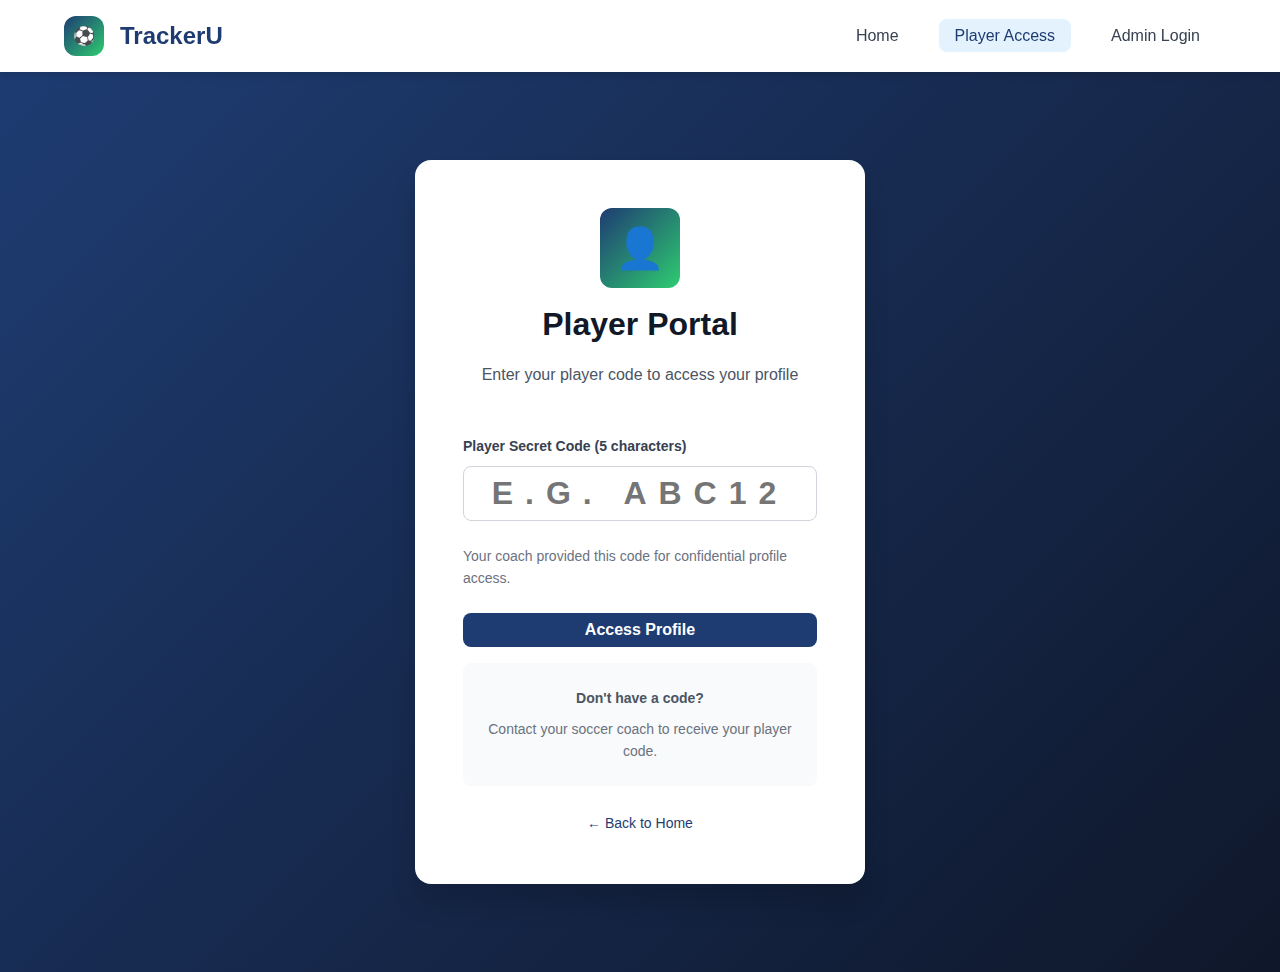
<file: player-access.html>
<!DOCTYPE html>
<html lang="en">
<head>
    <meta charset="UTF-8">
    <meta name="viewport" content="width=device-width, initial-scale=1.0">
    <title>Player Access - TrackerU</title>
    <link rel="stylesheet" href="css/styles.css">
    <style>
        .access-container {
            display: flex;
            align-items: center;
            justify-content: center;
            min-height: 100vh;
            background: linear-gradient(135deg, var(--primary), #0f172a);
        }
        
        .access-card {
            background: white;
            padding: var(--space-2xl);
            border-radius: var(--radius-xl);
            box-shadow: var(--shadow-xl);
            width: 100%;
            max-width: 450px;
        }
        
        .access-header {
            text-align: center;
            margin-bottom: var(--space-2xl);
        }
        
        .access-icon {
            width: 80px;
            height: 80px;
            background: linear-gradient(135deg, var(--primary), var(--secondary));
            border-radius: var(--radius-lg);
            display: flex;
            align-items: center;
            justify-content: center;
            color: white;
            font-size: 40px;
            margin: 0 auto var(--space-md);
        }
        
        .code-input-group {
            position: relative;
            margin-bottom: var(--space-lg);
        }
        
        .code-input {
            font-size: 32px !important;
            text-align: center;
            letter-spacing: 12px;
            font-weight: 700;
            text-transform: uppercase;
        }
    </style>
</head>
<body>
    <!-- Navigation -->
    <nav class="navbar">
        <div class="navbar-container">
            <div class="navbar-brand">
                <div class="navbar-brand-icon">⚽</div>
                <span>TrackerU</span>
            </div>
            <ul class="navbar-menu">
                <li><a href="index.html">Home</a></li>
                <li><a href="player-access.html" class="active">Player Access</a></li>
                <li><a href="admin-login.html">Admin Login</a></li>
            </ul>
        </div>
    </nav>

    <div class="access-container">
        <div class="access-card">
            <div class="access-header">
                <div class="access-icon">👤</div>
                <h1>Player Portal</h1>
                <p style="color: var(--gray-600);">Enter your player code to access your profile</p>
            </div>

            <form id="accessForm">
                <div class="form-group">
                    <label class="form-label">Player Secret Code (5 characters)</label>
                    <div class="code-input-group">
                        <input 
                            type="text" 
                            class="form-input code-input" 
                            id="playerCode" 
                            maxlength="5"
                            placeholder="E.G. ABC12"
                            autocomplete="off"
                            required
                        >
                    </div>
                    <p style="color: var(--gray-500); font-size: var(--font-size-sm);">
                        Your coach provided this code for confidential profile access.
                    </p>
                </div>

                <button type="submit" class="btn btn-primary" style="width: 100%; margin-bottom: var(--space-md);">Access Profile</button>
            </form>

            <div id="errorAlert" class="alert alert-danger" style="display: none;"></div>

            <div style="text-align: center; background-color: var(--gray-50); padding: var(--space-lg); border-radius: var(--radius-md);">
                <p style="color: var(--gray-600); font-size: var(--font-size-sm); margin-bottom: var(--space-sm);">
                    <strong>Don't have a code?</strong>
                </p>
                <p style="color: var(--gray-500); font-size: var(--font-size-sm); margin: 0;">
                    Contact your soccer coach to receive your player code.
                </p>
            </div>

            <div style="text-align: center; margin-top: var(--space-lg);">
                <a href="index.html" style="color: var(--primary); font-size: var(--font-size-sm);">← Back to Home</a>
            </div>
        </div>
    </div>

    <script src="js/app.js"></script>
    <script>
        document.getElementById('accessForm').addEventListener('submit', (e) => {
            e.preventDefault();
            
            const code = document.getElementById('playerCode').value.toUpperCase().trim();
            const errorAlert = document.getElementById('errorAlert');
            
            const player = DataManager.getPlayerByCode(code);
            
            if (player) {
                Auth.setCurrentPlayerCode(code);
                window.location.href = 'player-profile.html';
            } else {
                errorAlert.textContent = 'Invalid player code. Please check and try again.';
                errorAlert.style.display = 'block';
                document.getElementById('playerCode').value = '';
            }
        });
    </script>
</body>
</html>
</file>
<file: css/styles.css>
/* TrackerU - Soccer Player Tracking System */

:root {
  /* Colors */
  --primary: #1e3c72;
  --primary-hover: #16284f;
  --primary-light: #e3f2fd;
  --secondary: #2ecc71;
  --secondary-hover: #27ae60;
  --accent: #f39c12;
  --danger: #e74c3c;
  --success: #2ecc71;
  --warning: #f39c12;
  --info: #3498db;
  --gray-50: #f9fafb;
  --gray-100: #f3f4f6;
  --gray-200: #e5e7eb;
  --gray-300: #d1d5db;
  --gray-400: #9ca3af;
  --gray-500: #6b7280;
  --gray-600: #4b5563;
  --gray-700: #374151;
  --gray-800: #1f2937;
  --gray-900: #111827;
  
  /* Spacing */
  --space-xs: 4px;
  --space-sm: 8px;
  --space-md: 16px;
  --space-lg: 24px;
  --space-xl: 32px;
  --space-2xl: 48px;
  
  /* Typography */
  --font-sans: -apple-system, BlinkMacSystemFont, 'Segoe UI', 'Roboto', 'Helvetica', sans-serif;
  --font-size-xs: 12px;
  --font-size-sm: 14px;
  --font-size-md: 16px;
  --font-size-lg: 18px;
  --font-size-xl: 20px;
  --font-size-2xl: 24px;
  --font-size-3xl: 32px;
  
  /* Radius */
  --radius-sm: 4px;
  --radius-md: 8px;
  --radius-lg: 12px;
  --radius-xl: 16px;
  
  /* Shadows */
  --shadow-sm: 0 1px 2px rgba(0, 0, 0, 0.05);
  --shadow-md: 0 4px 6px rgba(0, 0, 0, 0.1);
  --shadow-lg: 0 10px 15px rgba(0, 0, 0, 0.1);
  --shadow-xl: 0 20px 25px rgba(0, 0, 0, 0.15);
  
  /* Transitions */
  --transition: all 0.3s cubic-bezier(0.4, 0, 0.2, 1);
}

/* Reset & Base Styles */
* {
  margin: 0;
  padding: 0;
  box-sizing: border-box;
}

html {
  scroll-behavior: smooth;
}

body {
  font-family: var(--font-sans);
  background-color: var(--gray-50);
  color: var(--gray-900);
  font-size: var(--font-size-md);
  line-height: 1.6;
}

/* Typography */
h1, h2, h3, h4, h5, h6 {
  font-weight: 700;
  line-height: 1.3;
  margin-bottom: var(--space-md);
}

h1 { font-size: var(--font-size-3xl); }
h2 { font-size: var(--font-size-2xl); }
h3 { font-size: var(--font-size-xl); }
h4 { font-size: var(--font-size-lg); }

p {
  margin-bottom: var(--space-md);
  color: var(--gray-600);
}

a {
  color: var(--primary);
  text-decoration: none;
  transition: var(--transition);
}

a:hover {
  color: var(--primary-hover);
}

/* Navigation Bar */
.navbar {
  background: white;
  box-shadow: var(--shadow-md);
  position: sticky;
  top: 0;
  z-index: 100;
  padding: var(--space-md) 0;
}

.navbar-container {
  display: flex;
  justify-content: space-between;
  align-items: center;
  max-width: 1200px;
  margin: 0 auto;
  padding: 0 var(--space-lg);
}

.navbar-brand {
  font-size: var(--font-size-2xl);
  font-weight: 700;
  color: var(--primary);
  display: flex;
  align-items: center;
  gap: var(--space-md);
}

.navbar-brand-icon {
  width: 40px;
  height: 40px;
  background: linear-gradient(135deg, var(--primary), var(--secondary));
  border-radius: var(--radius-lg);
  display: flex;
  align-items: center;
  justify-content: center;
  color: white;
  font-weight: 700;
  font-size: var(--font-size-lg);
}

.navbar-menu {
  display: flex;
  gap: var(--space-lg);
  list-style: none;
}

.navbar-menu li a {
  color: var(--gray-700);
  font-weight: 500;
  padding: var(--space-sm) var(--space-md);
  border-radius: var(--radius-md);
  transition: var(--transition);
}

.navbar-menu li a:hover,
.navbar-menu li a.active {
  background-color: var(--primary-light);
  color: var(--primary);
}

/* Buttons */
.btn {
  display: inline-block;
  padding: var(--space-sm) var(--space-lg);
  border: none;
  border-radius: var(--radius-md);
  font-size: var(--font-size-md);
  font-weight: 600;
  cursor: pointer;
  transition: var(--transition);
  text-align: center;
  text-decoration: none;
  font-family: var(--font-sans);
}

.btn-primary {
  background-color: var(--primary);
  color: white;
}

.btn-primary:hover {
  background-color: var(--primary-hover);
  transform: translateY(-2px);
  box-shadow: var(--shadow-lg);
}

.btn-secondary {
  background-color: var(--secondary);
  color: white;
}

.btn-secondary:hover {
  background-color: var(--secondary-hover);
}

.btn-outline {
  background-color: transparent;
  border: 2px solid var(--primary);
  color: var(--primary);
}

.btn-outline:hover {
  background-color: var(--primary-light);
}

.btn-danger {
  background-color: var(--danger);
  color: white;
}

.btn-danger:hover {
  background-color: #c0392b;
}

.btn-sm {
  padding: var(--space-xs) var(--space-sm);
  font-size: var(--font-size-sm);
}

.btn-lg {
  padding: var(--space-md) var(--space-xl);
  font-size: var(--font-size-lg);
}

.btn:disabled {
  opacity: 0.5;
  cursor: not-allowed;
}

/* Forms */
.form-group {
  margin-bottom: var(--space-lg);
}

.form-label {
  display: block;
  margin-bottom: var(--space-sm);
  font-weight: 600;
  color: var(--gray-700);
  font-size: var(--font-size-sm);
}

.form-input,
.form-select,
.form-textarea {
  width: 100%;
  padding: var(--space-sm) var(--space-md);
  border: 1px solid var(--gray-300);
  border-radius: var(--radius-md);
  font-family: var(--font-sans);
  font-size: var(--font-size-md);
  transition: var(--transition);
}

.form-input:focus,
.form-select:focus,
.form-textarea:focus {
  outline: none;
  border-color: var(--primary);
  box-shadow: 0 0 0 3px rgba(30, 60, 114, 0.1);
}

.form-textarea {
  resize: vertical;
  min-height: 100px;
}

/* Cards */
.card {
  background: white;
  border-radius: var(--radius-lg);
  padding: var(--space-lg);
  box-shadow: var(--shadow-md);
  transition: var(--transition);
}

.card:hover {
  box-shadow: var(--shadow-lg);
  transform: translateY(-4px);
}

.card-header {
  margin-bottom: var(--space-md);
  padding-bottom: var(--space-md);
  border-bottom: 2px solid var(--gray-100);
}

.card-title {
  margin: 0;
  color: var(--gray-900);
}

.card-body {
  margin-bottom: var(--space-md);
}

.card-footer {
  display: flex;
  gap: var(--space-md);
  padding-top: var(--space-md);
  border-top: 1px solid var(--gray-100);
}

/* Grid Layout */
.grid {
  display: grid;
  gap: var(--space-lg);
}

.grid-2 { grid-template-columns: repeat(auto-fit, minmax(300px, 1fr)); }
.grid-3 { grid-template-columns: repeat(auto-fit, minmax(250px, 1fr)); }
.grid-4 { grid-template-columns: repeat(auto-fit, minmax(200px, 1fr)); }

/* Containers */
.container {
  max-width: 1200px;
  margin: 0 auto;
  padding: 0 var(--space-lg);
}

.hero {
  background: linear-gradient(135deg, var(--primary), #0f172a);
  color: white;
  padding: var(--space-2xl) var(--space-lg);
  text-align: center;
}

.hero h1 {
  color: white;
  margin-bottom: var(--space-lg);
}

.hero p {
  color: rgba(255, 255, 255, 0.9);
  font-size: var(--font-size-lg);
  margin-bottom: var(--space-lg);
}

/* Sections */
.section {
  padding: var(--space-2xl) 0;
}

.section-title {
  text-align: center;
  margin-bottom: var(--space-2xl);
}

/* Tables */
.table {
  width: 100%;
  border-collapse: collapse;
  background: white;
  border-radius: var(--radius-lg);
  overflow: hidden;
  box-shadow: var(--shadow-md);
}

.table th {
  background-color: var(--primary);
  color: white;
  padding: var(--space-md);
  text-align: left;
  font-weight: 600;
}

.table td {
  padding: var(--space-md);
  border-bottom: 1px solid var(--gray-200);
}

.table tr:hover {
  background-color: var(--gray-50);
}

/* Modal */
.modal {
  display: none;
  position: fixed;
  z-index: 1000;
  left: 0;
  top: 0;
  width: 100%;
  height: 100%;
  background-color: rgba(0, 0, 0, 0.5);
}

.modal.show {
  display: flex;
  align-items: center;
  justify-content: center;
}

.modal-content {
  background-color: white;
  padding: var(--space-xl);
  border-radius: var(--radius-lg);
  max-width: 500px;
  width: 90%;
  max-height: 90vh;
  overflow-y: auto;
  box-shadow: var(--shadow-xl);
}

.modal-header {
  display: flex;
  justify-content: space-between;
  align-items: center;
  margin-bottom: var(--space-lg);
  padding-bottom: var(--space-md);
  border-bottom: 1px solid var(--gray-200);
}

.modal-close {
  background: none;
  border: none;
  font-size: var(--font-size-2xl);
  cursor: pointer;
  color: var(--gray-500);
  line-height: 1;
}

/* Alerts */
.alert {
  padding: var(--space-md) var(--space-lg);
  border-radius: var(--radius-md);
  margin-bottom: var(--space-md);
  font-weight: 500;
}

.alert-success {
  background-color: rgba(46, 204, 113, 0.1);
  color: #27ae60;
  border-left: 4px solid var(--success);
}

.alert-danger {
  background-color: rgba(231, 76, 60, 0.1);
  color: #c0392b;
  border-left: 4px solid var(--danger);
}

.alert-warning {
  background-color: rgba(243, 156, 18, 0.1);
  color: #d68910;
  border-left: 4px solid var(--warning);
}

.alert-info {
  background-color: rgba(52, 152, 219, 0.1);
  color: #2874a6;
  border-left: 4px solid var(--info);
}

/* Badges */
.badge {
  display: inline-block;
  padding: var(--space-xs) var(--space-sm);
  border-radius: var(--radius-lg);
  font-size: var(--font-size-xs);
  font-weight: 600;
}

.badge-success {
  background-color: rgba(46, 204, 113, 0.2);
  color: #27ae60;
}

.badge-warning {
  background-color: rgba(243, 156, 18, 0.2);
  color: #d68910;
}

.badge-danger {
  background-color: rgba(231, 76, 60, 0.2);
  color: #c0392b;
}

/* Utility Classes */
.text-center { text-align: center; }
.text-right { text-align: right; }
.mt-0 { margin-top: 0; }
.mt-1 { margin-top: var(--space-sm); }
.mt-2 { margin-top: var(--space-md); }
.mt-3 { margin-top: var(--space-lg); }
.mb-0 { margin-bottom: 0; }
.mb-1 { margin-bottom: var(--space-sm); }
.mb-2 { margin-bottom: var(--space-md); }
.mb-3 { margin-bottom: var(--space-lg); }
.flex { display: flex; }
.gap-1 { gap: var(--space-sm); }
.gap-2 { gap: var(--space-md); }
.gap-3 { gap: var(--space-lg); }
.items-center { align-items: center; }
.justify-between { justify-content: space-between; }

/* Responsive */
@media (max-width: 768px) {
  .navbar-menu {
    gap: var(--space-md);
  }
  
  .grid-2 { grid-template-columns: 1fr; }
  .grid-3 { grid-template-columns: 1fr; }
  .grid-4 { grid-template-columns: repeat(2, 1fr); }
  
  h1 { font-size: var(--font-size-2xl); }
  h2 { font-size: var(--font-size-xl); }
  
  .hero {
    padding: var(--space-xl) var(--space-md);
  }
}

/* Print Styles */
@media print {
  .no-print {
    display: none;
  }
}
</file>
